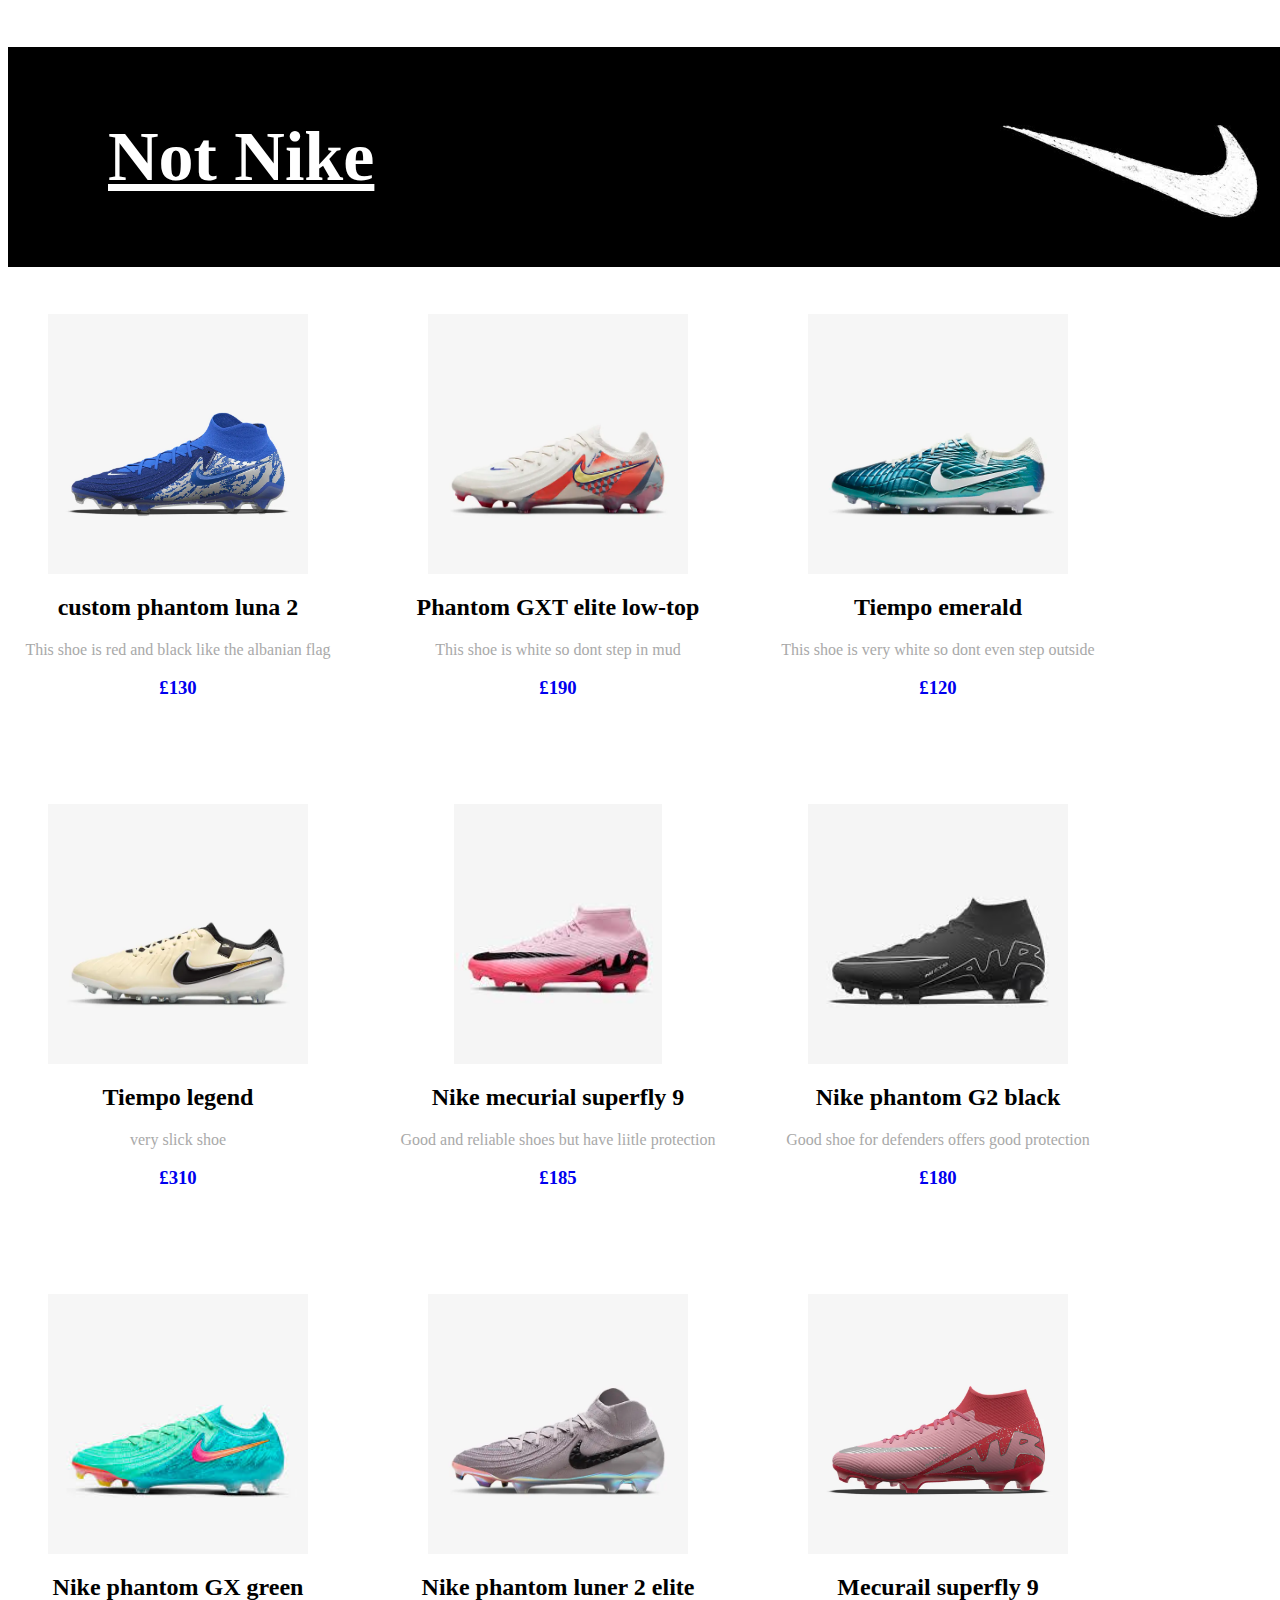
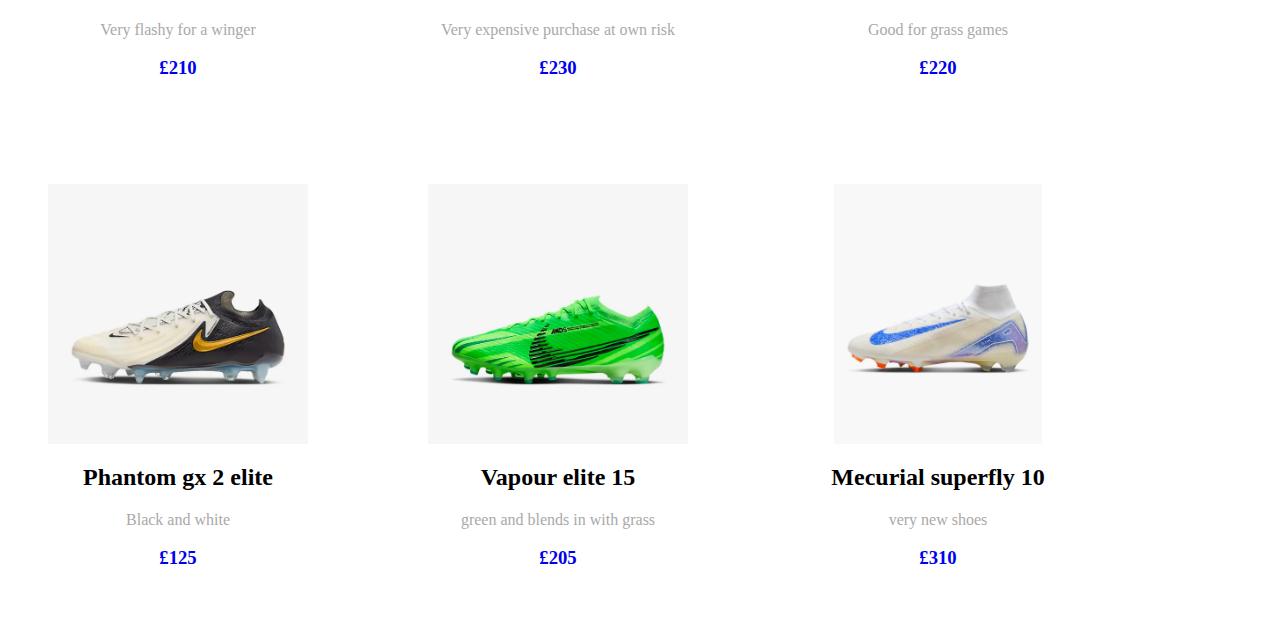
<file: index.html>
<!DOCTYPE html>
<html>
    <head>
        <link rel="stylesheet" href="zdesign.css">
        <title >Not nike</title>
    </head>
    <body>
        <h1 id ="heading" style="font-family: Georgia, 'Times New Roman', Times, serif;" >Not Nike</h1>
        <img id="swoosh" src="./not nike.jpeg">
        <div>
            <div> 
                <a href="./zproductDetailPage.html?name=custom-phantom-luna-2-elite&img=custom-phantom-luna-2-elite-by-you.png">
                    <img src="./custom-phantom-luna-2-elite-by-you.png" class="pic">
                    <h2 class="jordan">custom phantom luna 2</h1>
                    <p>This shoe is red and black like the albanian flag</p>
                    <h3>£130</h3>
                </a>
            </div>      
            <div> 
                <a href="./zproductDetailPage.html">
                    <img src="./phantom-gx-2-elite-se-fg-low-top-football-boot-HmrPv7.png" class="pic">
                    <h2 class="jordan">Phantom GXT elite low-top</h1>
                    <p>This shoe is white so dont step in mud</p>
                    <h3>£190</h3>
                </a>
            </div>
            <div>     
                <a href="./zproductDetailPage.html">
                    <img src="./tiempo-emerald-legend-10-elite-ag-pro-low-top-football-boot-hDmPZv.png" class="pic">
                    <h2 class="jordan">Tiempo emerald</h1>
                    <p>This shoe is very white so dont even step outside</p>
                    <h3>£120</h3>
                </a>
            </div>
            <div> 
                <a href="./zproductDetailPage.html">
                    <img src="./tiempo-legend-10-elite-football-boot-bhS6P6.png" class="pic">
                    <h2 class="jordan">Tiempo legend</h1>
                    <p>very slick shoe</p>
                    <h3>£310</h3>
                </a>
            </div>
            <div> 
                <a href="./zproductDetailPage.html">
                    <img src="./pink football shoe.jpeg" class="pic">
                    <h2 class="jordan">Nike mecurial superfly 9</h1>
                    <p>Good and reliable shoes but have liitle protection</p>
                    <h3>£185</h3>
                </a>
            </div>
            <div> 
                <a href="./zproductDetailPage.html">
                    <img src="./black phantom.jpeg" class="pic">
                    <h2 class="jordan">Nike phantom G2 black</h1>
                    <p>Good shoe for defenders offers good protection</p>
                    <h3>£180</h3>
                </a>
            </div>
            <div> 
                <a href="./zproductDetailPage.html">
                    <img src="./nike green.jpeg" class="pic">
                    <h2 class="jordan">Nike phantom GX green</h1>
                    <p>Very flashy for a winger</p>
                    <h3>£210</h3>
                </a>
            </div>
            <div> 
                <a href="./zproductDetailPage.html">
                    <img src="./phantom-luna-2-elite-fg-high-top-football-boot-hncHCz.webp" class="pic">
                    <h2 class="jordan">Nike phantom luner 2 elite</h1>
                    <p>Very expensive purchase at own risk</p>
                    <h3>£230</h3>
                </a>
            </div>
            <div> 
                <a href="./zproductDetailPage.html">
                    <img src="./custom-mercurial-superfly-9-academy-shoes-by-you.png" class="pic">
                    <h2 class="jordan">Mecurail superfly 9</h1>
                    <p>Good for grass games</p>
                    <h3>£220</h3> 
                </a>
            </div>
            <div> 
                <a href="./zproductDetailPage.html">
                    <img src="./phantom-gx-2-elite-sg-low-top-football-boot-NkwKS8.png" class="pic">
                    <h2 class="jordan">Phantom gx 2 elite</h1>
                    <p>Black and white</p>
                    <h3>£125</h3> 
                </a>
            </div>
            <div> 
                <a href="./zproductDetailPage.html">
                    <img src="./vapor-15-elite-mercurial-dream-speed-ag-low-top-football-boot-bdjt1P.png" class="pic">
                    <h2 class="jordan">Vapour elite 15</h1>
                    <p>green and blends in with grass</p>
                    <h3>£205</h3> 
                </a>
            </div>
            <div> 
                <a href="./zproductDetailPage.html">
                    <img src="./mercurial-superfly-10-elite-blueprint-fg-high-top-football-boot-kzCPnt.png" class="pic">
                    <h2 class="jordan">Mecurial superfly 10</h1>
                    <p>very new shoes</p>
                    <h3>£310</h3> 
                </a>
            </div>
        </div>
    </body>
    <script src="./zproduct_logic.js"></script>
</html>
</file>
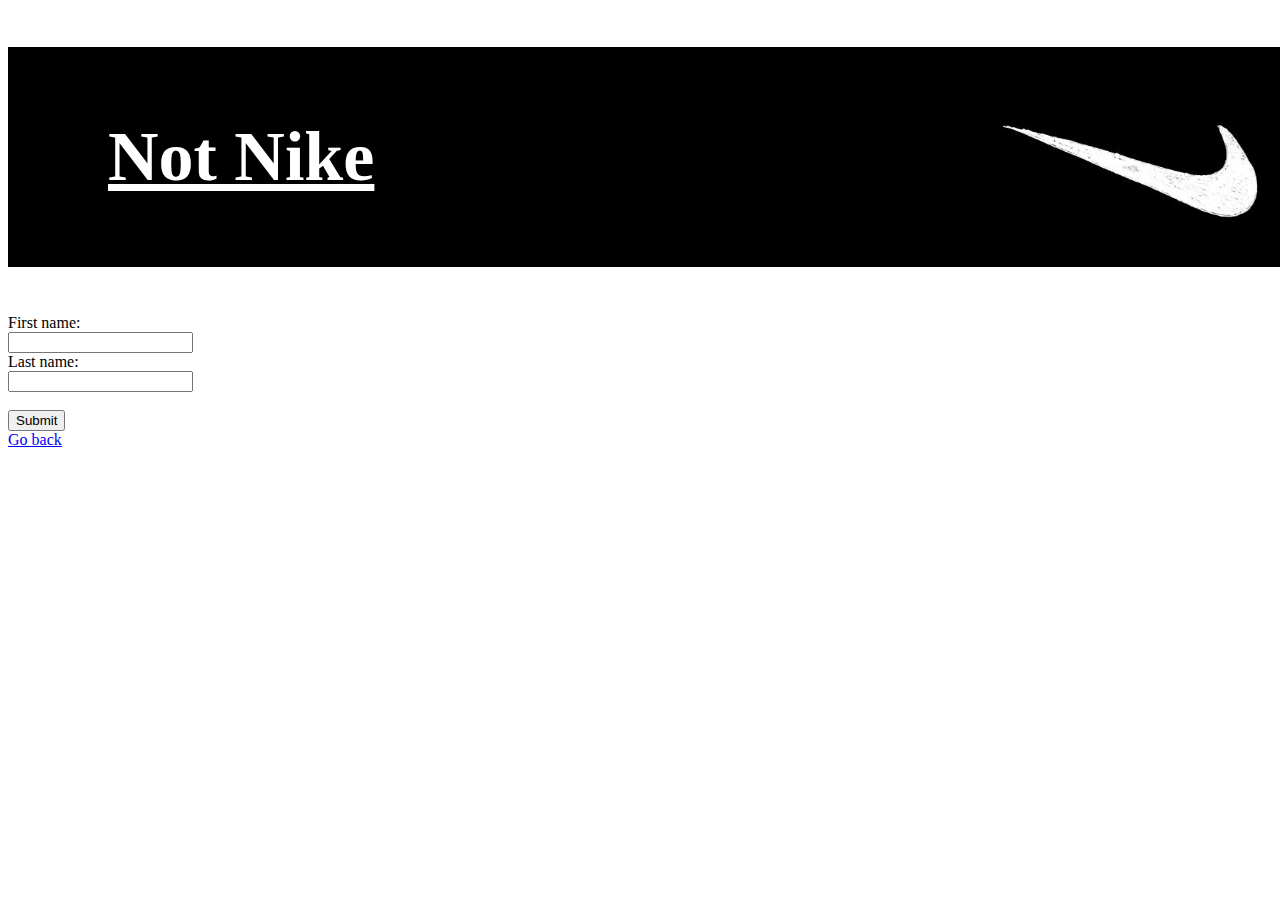
<file: zbuy page.html>
<!DOCTYPE html>
<html>
    <head>
        <script src="https://assets.adobedtm.com/d4e187856f02/a3d97f9fee23/launch-7d80f5766741-development.min.js" async></script>
        <link rel="stylesheet" href="zbuy page design.css">
        <title>Buy page</title>
    </head>
    <body>
        <h1 style="font-family: Georgia, 'Times New Roman', Times, serif;" class = "nike" id ="heading">Not Nike</h1>
        <img id="swoosh" src="./not nike.jpeg">
        <form>
            <label for="fname">First name:</label><br>
            <input type="text" id="fname" name="fname" value=""><br>
            <label for="lname">Last name:</label><br>
            <input type="text" id="lname" name="lname" value=""><br><br>
            <input type="submit" value="Submit" >
          </form> 
          
        <a href="./zproducts.html">Go back</a>
    </body>
</html>
</file>
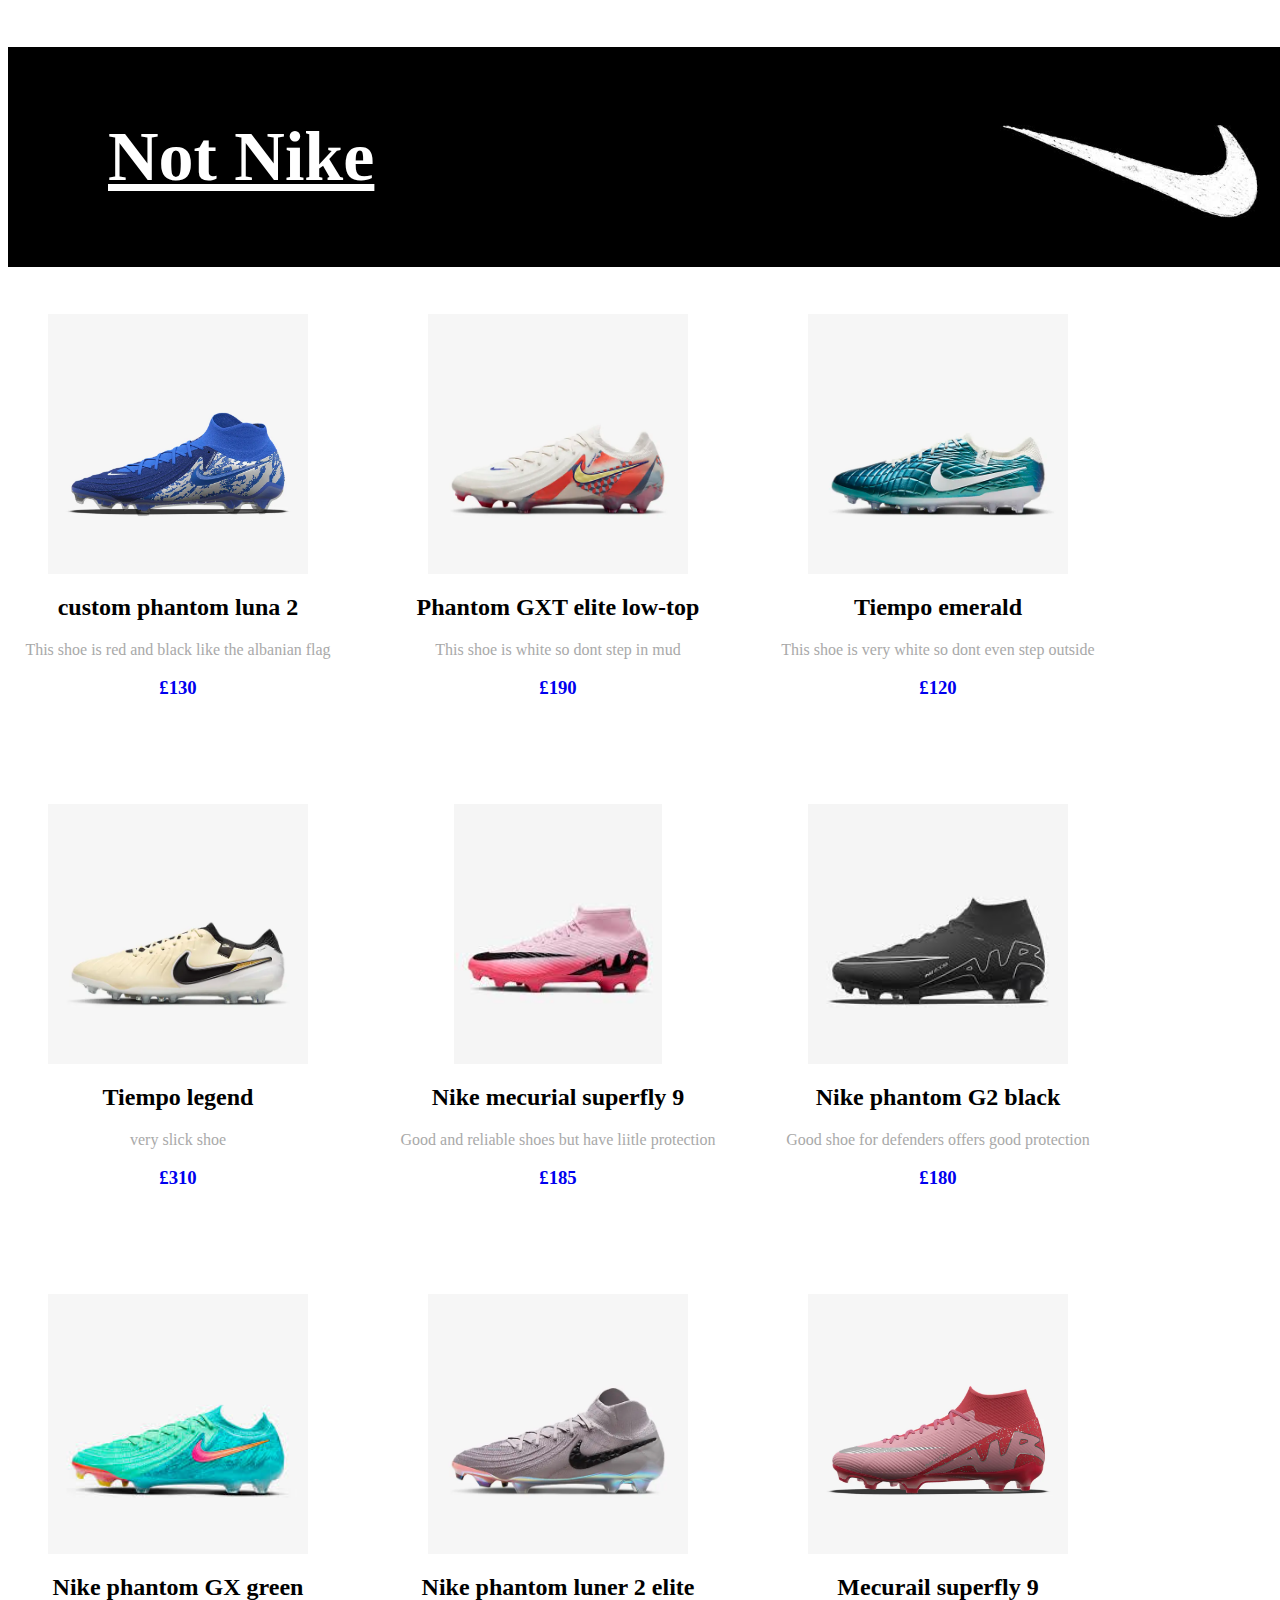
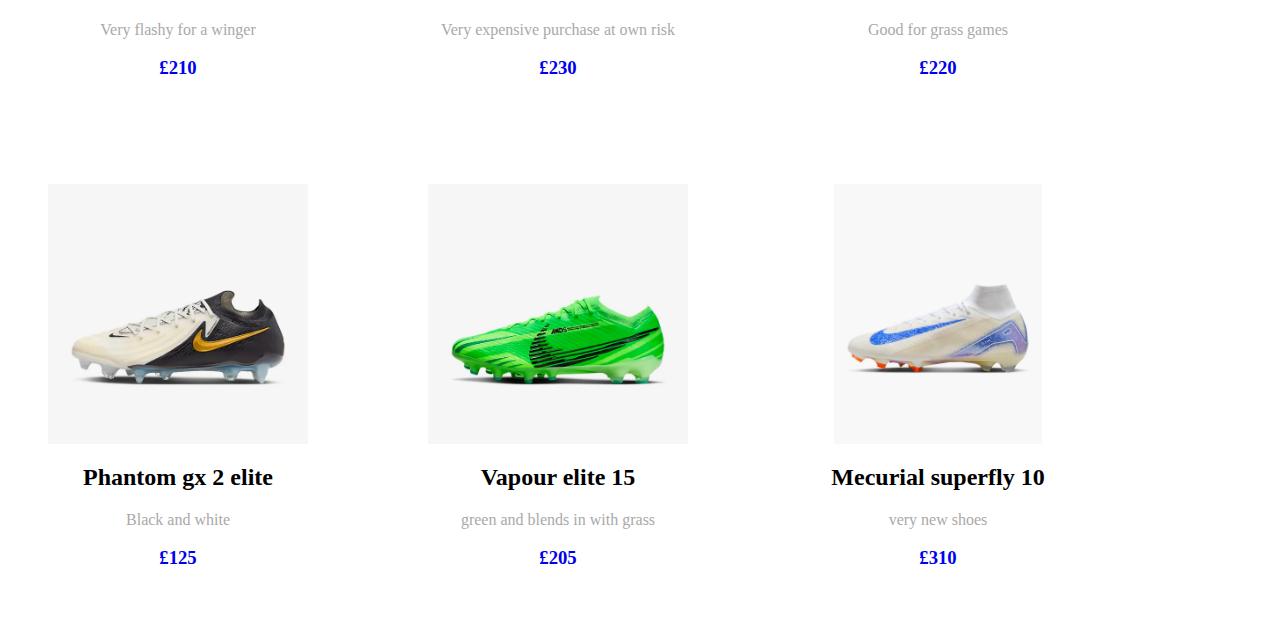
<file: zproducts.html>
<!DOCTYPE html>
<html>
    <head>
        <link rel="stylesheet" href="zdesign.css">
        <title >Not nike</title>
    </head>
    <body>
        <h1 id ="heading" style="font-family: Georgia, 'Times New Roman', Times, serif;" >Not Nike</h1>
        <img id="swoosh" src="./not nike.jpeg">
        <div>
            <div> 
                <a href="./zproductDetailPage.html?name=custom-phantom-luna-2-elite&img=custom-phantom-luna-2-elite-by-you.png">
                    <img src="./custom-phantom-luna-2-elite-by-you.png" class="pic">
                    <h2 class="jordan">custom phantom luna 2</h1>
                    <p>This shoe is red and black like the albanian flag</p>
                    <h3>£130</h3>
                </a>
            </div>      
            <div> 
                <a href="./zproductDetailPage.html">
                    <img src="./phantom-gx-2-elite-se-fg-low-top-football-boot-HmrPv7.png" class="pic">
                    <h2 class="jordan">Phantom GXT elite low-top</h1>
                    <p>This shoe is white so dont step in mud</p>
                    <h3>£190</h3>
                </a>
            </div>
            <div>     
                <a href="./zproductDetailPage.html">
                    <img src="./tiempo-emerald-legend-10-elite-ag-pro-low-top-football-boot-hDmPZv.png" class="pic">
                    <h2 class="jordan">Tiempo emerald</h1>
                    <p>This shoe is very white so dont even step outside</p>
                    <h3>£120</h3>
                </a>
            </div>
            <div> 
                <a href="./zproductDetailPage.html">
                    <img src="./tiempo-legend-10-elite-football-boot-bhS6P6.png" class="pic">
                    <h2 class="jordan">Tiempo legend</h1>
                    <p>very slick shoe</p>
                    <h3>£310</h3>
                </a>
            </div>
            <div> 
                <a href="./zproductDetailPage.html">
                    <img src="./pink football shoe.jpeg" class="pic">
                    <h2 class="jordan">Nike mecurial superfly 9</h1>
                    <p>Good and reliable shoes but have liitle protection</p>
                    <h3>£185</h3>
                </a>
            </div>
            <div> 
                <a href="./zproductDetailPage.html">
                    <img src="./black phantom.jpeg" class="pic">
                    <h2 class="jordan">Nike phantom G2 black</h1>
                    <p>Good shoe for defenders offers good protection</p>
                    <h3>£180</h3>
                </a>
            </div>
            <div> 
                <a href="./zproductDetailPage.html">
                    <img src="./nike green.jpeg" class="pic">
                    <h2 class="jordan">Nike phantom GX green</h1>
                    <p>Very flashy for a winger</p>
                    <h3>£210</h3>
                </a>
            </div>
            <div> 
                <a href="./zproductDetailPage.html">
                    <img src="./phantom-luna-2-elite-fg-high-top-football-boot-hncHCz.webp" class="pic">
                    <h2 class="jordan">Nike phantom luner 2 elite</h1>
                    <p>Very expensive purchase at own risk</p>
                    <h3>£230</h3>
                </a>
            </div>
            <div> 
                <a href="./zproductDetailPage.html">
                    <img src="./custom-mercurial-superfly-9-academy-shoes-by-you.png" class="pic">
                    <h2 class="jordan">Mecurail superfly 9</h1>
                    <p>Good for grass games</p>
                    <h3>£220</h3> 
                </a>
            </div>
            <div> 
                <a href="./zproductDetailPage.html">
                    <img src="./phantom-gx-2-elite-sg-low-top-football-boot-NkwKS8.png" class="pic">
                    <h2 class="jordan">Phantom gx 2 elite</h1>
                    <p>Black and white</p>
                    <h3>£125</h3> 
                </a>
            </div>
            <div> 
                <a href="./zproductDetailPage.html">
                    <img src="./vapor-15-elite-mercurial-dream-speed-ag-low-top-football-boot-bdjt1P.png" class="pic">
                    <h2 class="jordan">Vapour elite 15</h1>
                    <p>green and blends in with grass</p>
                    <h3>£205</h3> 
                </a>
            </div>
            <div> 
                <a href="./zproductDetailPage.html">
                    <img src="./mercurial-superfly-10-elite-blueprint-fg-high-top-football-boot-kzCPnt.png" class="pic">
                    <h2 class="jordan">Mecurial superfly 10</h1>
                    <p>very new shoes</p>
                    <h3>£310</h3> 
                </a>
            </div>
        </div>
    </body>
    <script src="./zproduct_logic.js"></script>
</html>
</file>
<file: zdesign.css>
img {
    width: 260px; 
    height: 260px;
    object-fit:contain;
}
.pic{
    display: block;
    margin-left: auto;
    margin-right: auto;
    width: 100%;
    
}
h2 {
    color: rgb(255, 255, 255);

}
p {
    color: darkgrey ;
    text-align: center;

}

.jordan {
    color: rgb(0, 0, 0);
    text-align: center;

}
.jordan:hover, h1:not(#heading):hover{
    color: darkcyan;
}
div {
    display: flex;
    flex-direction: row;
    flex-wrap: wrap;
    gap: 40px;
    
}
      
a {
    text-decoration:none;
    height:450px;
    width: 340px;
    padding: 10; 
}

a:hover{
    background-color: #eee;
}

#heading {
    font-size: 70px;
    text-decoration: underline;
    font-weight: 900;
    position: relative;
    top: 0;
    left: 0;
    width: 87%;
    padding: 70px 100px;
    background: rgb(0, 0, 0);
    text-align:justify;
    
    
}
#swoosh{
    position: absolute;
    left: 1000px;
    top: 40px;
    z-index: 1; 

}
h3{
    text-align: center;
}
h1{
    color: white;
}
</file>
<file: zbuy page design.css>
#heading {
    font-size: 70px;
    text-decoration: underline;
    font-weight: 900;
    position: relative;
    top: 0;
    left: 0;
    width: 87%;
    padding: 70px 100px;
    background: rgb(0, 0, 0);
    text-align:justify;
}
.nike{
    color: white;
}
#swoosh{
    position: absolute;
    left: 1000px;
    top: 40px;
    z-index: 1; 
    width: 260px; 
    height: 260px;
    object-fit:contain;
}
</file>
